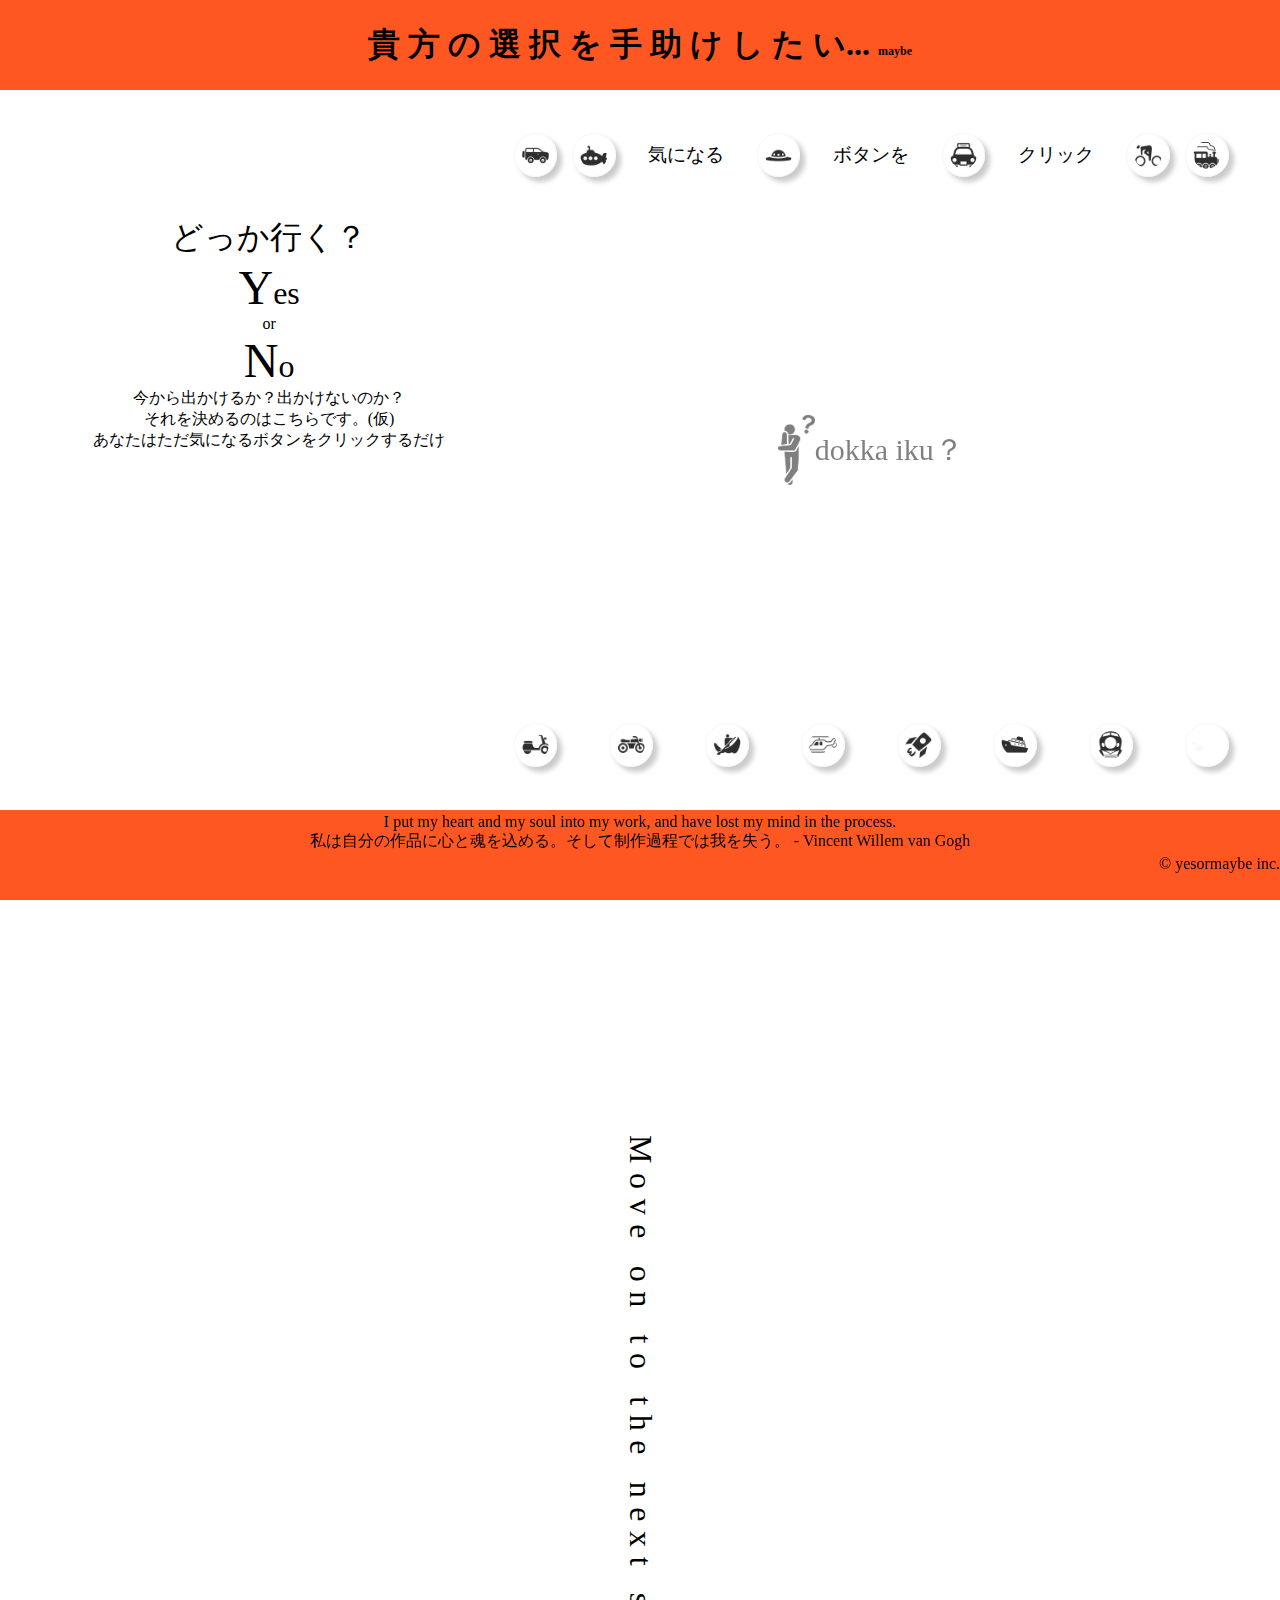
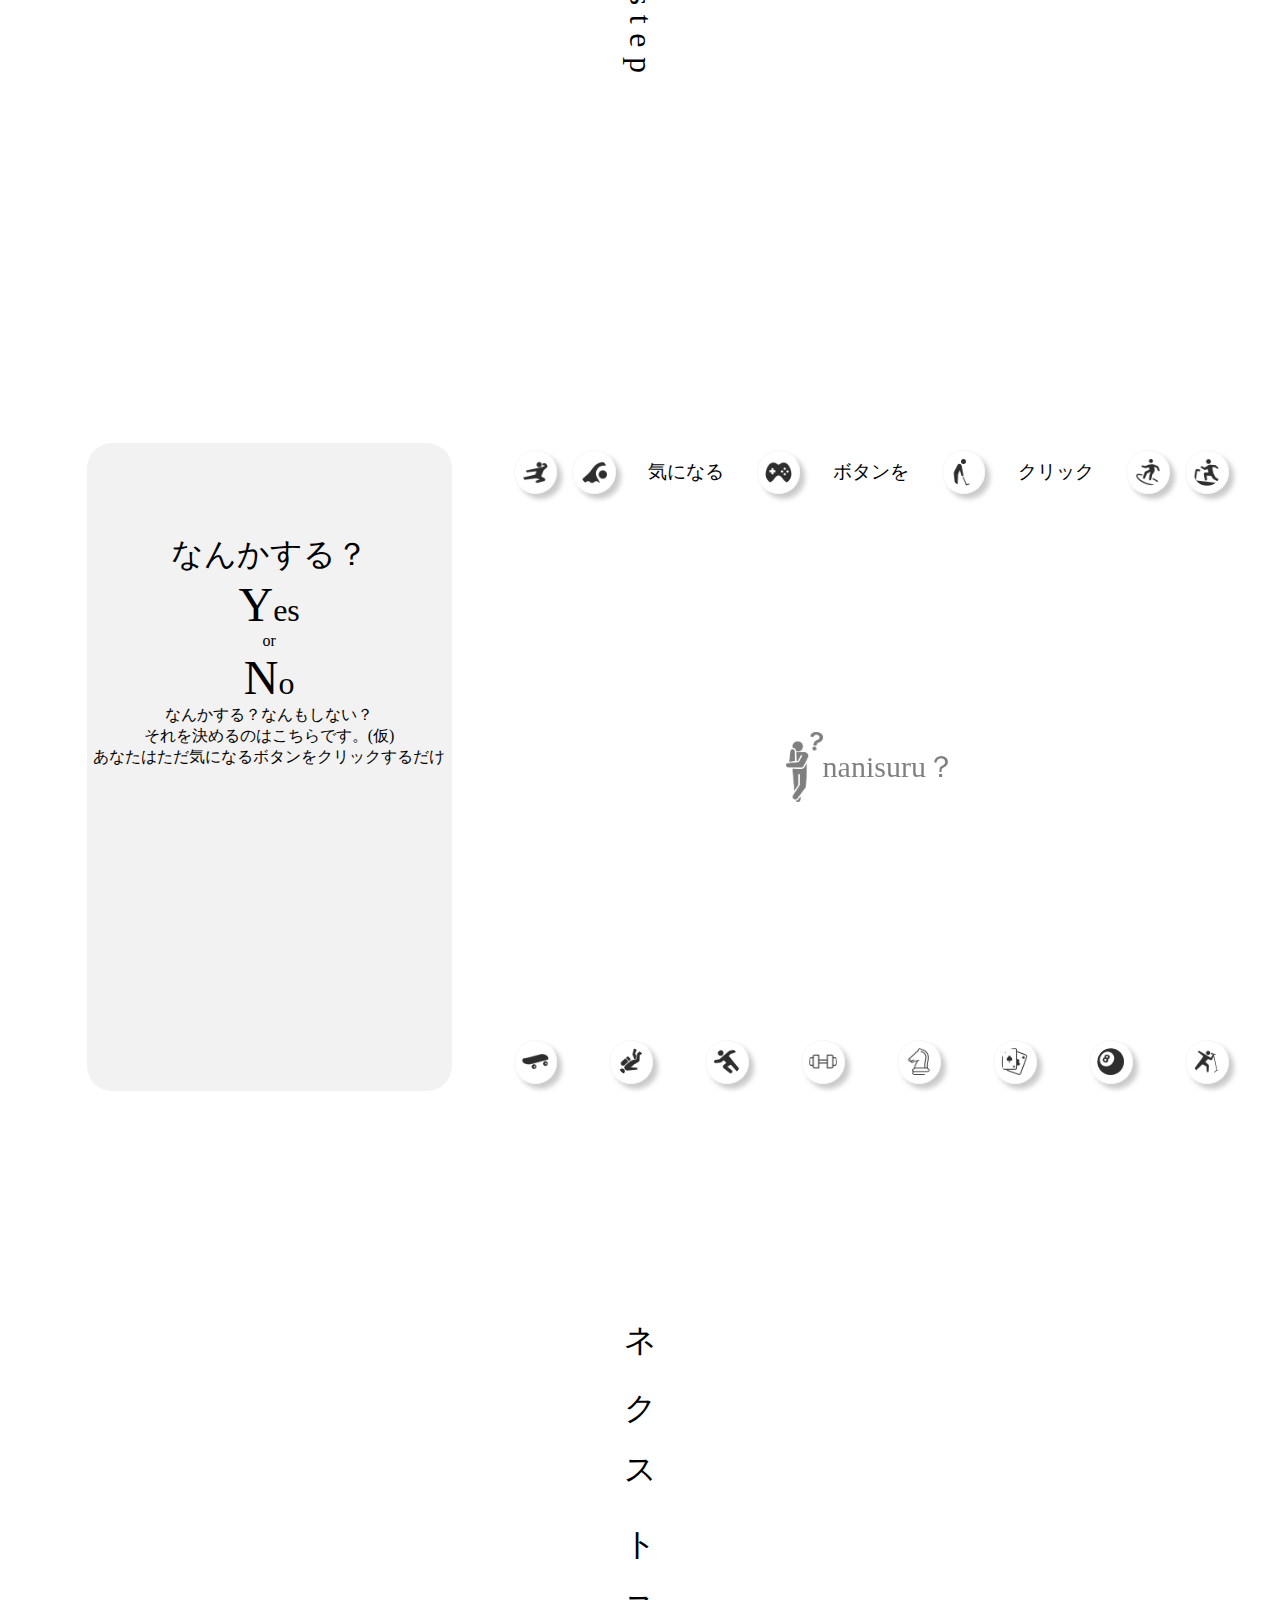
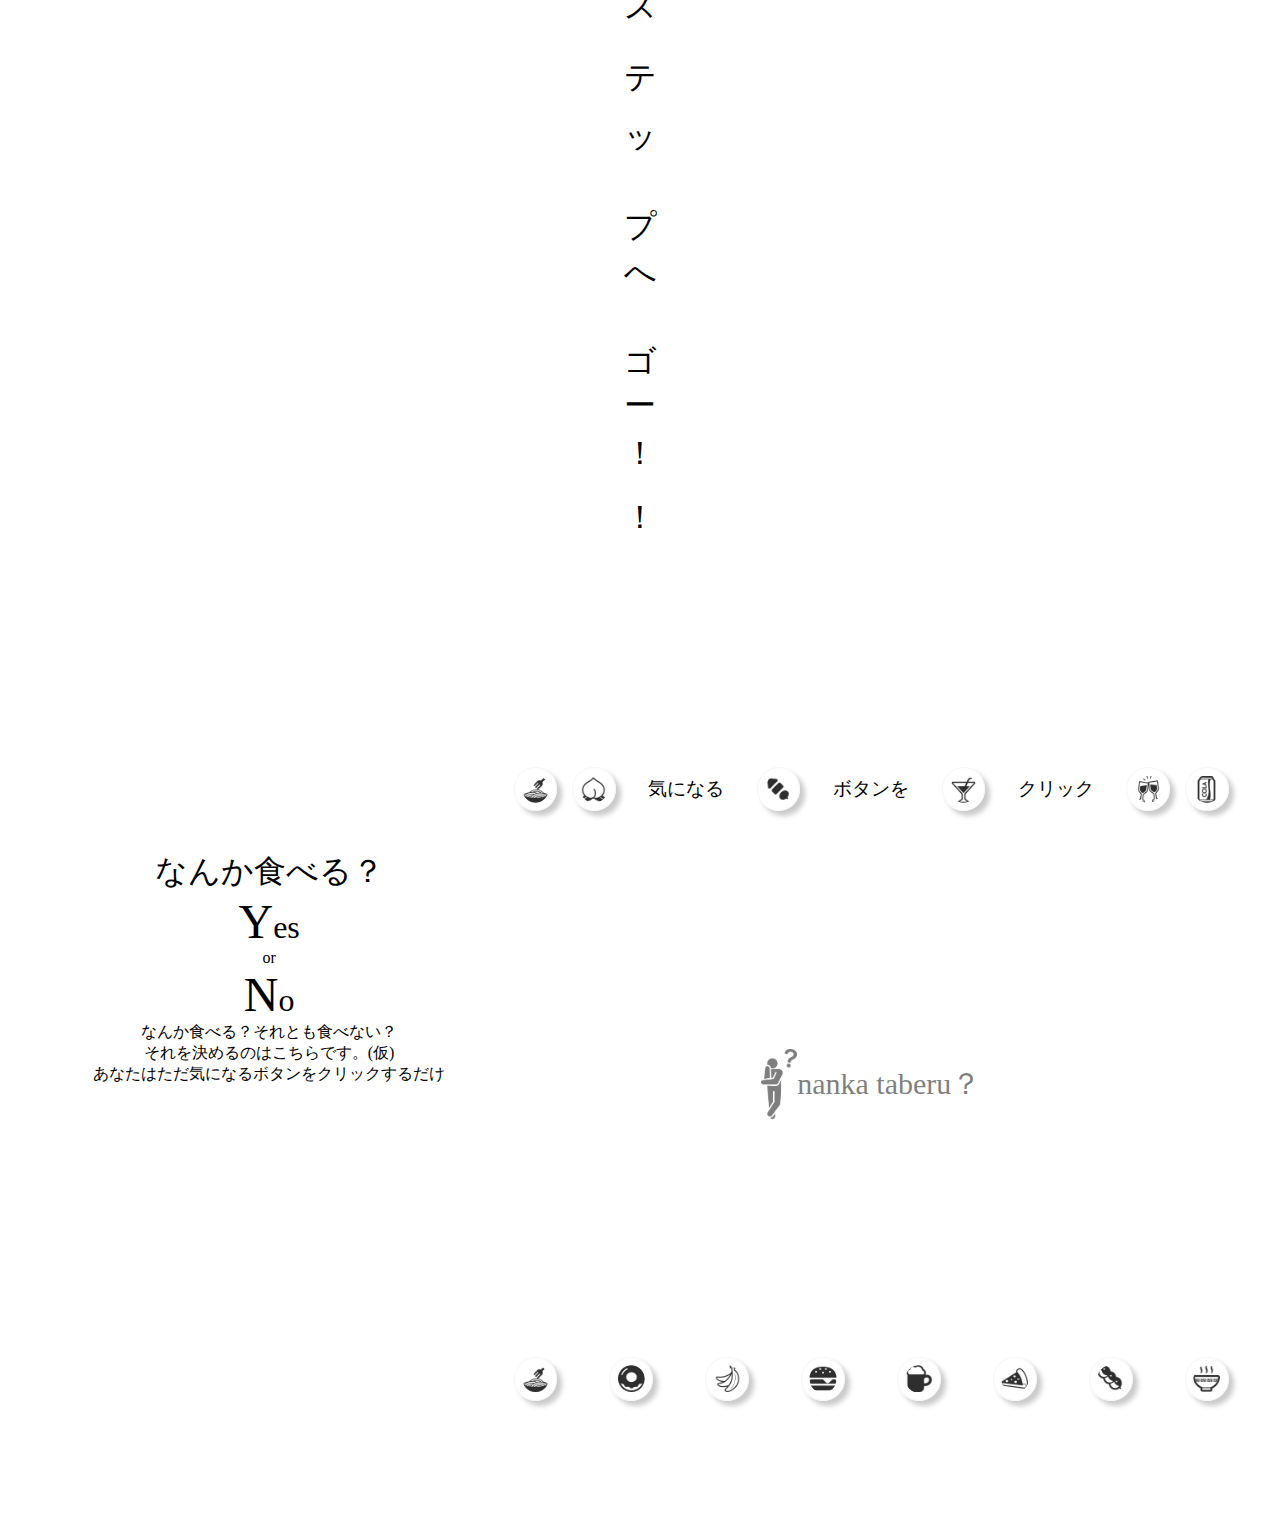
<file: index.html>
<!DOCTYPE html>
<html lang="en">

<head>
	<meta charset="UTF-8">
	<meta http-equiv="X-UA-Compatible" content="IE=edge">
	<meta name="viewport" content="width=device-width, initial-scale=1.0">
	<link rel="stylesheet" href="./assets/css/reset.css">
	<link rel="stylesheet" href="./assets/css/style.css">
	<title>Document</title>

</head>

<body>
	<header>
		<h1>貴 方 の 選 択 を 手 助 け し た い... <span>maybe</span></h1>
		<!-- maybeをボタンにしようと思っていたけど模索中。 -->
	</header>

	<main>
		<a href="./"></a>
		<!-- 出力テスト -->
		<!-- <div class="image"></div> -->

		<!-- <img src="https://placehold.jp/150x150.png" alt=""> -->
		<!-- <img src="https://yesno.wtf/assets/maybe/3-3b062a434fc4a0c283dec220a6a16a9d.gif" alt=""> -->
		<section>
			<!-- なんかする？ -->
			<!-- <div class="section_wrap"> -->
			<div class="main_left">
				<h2>どっか行く？</h2>
				<div><span>Y</span>es</div>
				<span>or</span>
				<div><span>N</span>o</div>
				<p>今から出かけるか？出かけないのか？ <br>
					それを決めるのはこちらです。(仮)<br>
					あなたはただ気になるボタンをクリックするだけ
				</p>
			</div>
			<!-- <div class="main_right">
				<img src="" alt="ゆるいキャラクター">
			</div> -->
			<div class="main_center">
				<div class="btn-s1">
					<img src="./dokoiku/doko_1.png" alt="">
					<img src="./dokoiku/doko_14.png" alt="">
					<span>気になる</span>
					<img src="./dokoiku/doko_2.png" alt="">
					<span>ボタンを</span>
					<img src="./dokoiku/doko_3.png" alt="">
					<span>クリック</span>
					<img src="./dokoiku/doko_4.png" alt="">
					<img src="./dokoiku/doko_13.png" alt="">
				</div>
				<!-- イエスORノーがでるゾーン -->
				<div class="yesorno_s1">
					<div class="yesorno-a-s1"></div>
						<img class="btn q" src="./nanisuru2/nanisuru.png" alt="">
						<h2 class="btn-text"> dokka iku？</h2>
					<!-- yesがでたら -->
					<div class="yes">
						<p>ほな <br>
							<span class="place">首里城</span>いこか
						</p>
						<a href="https://oki-park.jp/shurijo/"><img src="./dokoiku/doko_syurijou.png" alt="place image"></a>
					</div>

					<!-- noがでたら -->
					<div class="no">
						<p>Oh...No... <br>
						Next Stepへ</p>
						<a href="#s2">GO</a>
					</div>

					<!-- maybe -->
					<div class="maybe">
						<p>めめめ<br>
						maybe?!!!!</p>
						<a href="./page_maybe/maybe.html">GO!!</a>
					</div>
				</div>
				<div class="btn-s1">
					<img src="./dokoiku/doko_5.png" alt="">
					<img src="./dokoiku/doko_6.png" alt="">
					<img src="./dokoiku/doko_7.png" alt="">
					<img src="./dokoiku/doko_8.png" alt="">
					<img src="./dokoiku/doko_9.png" alt="">
					<img src="./dokoiku/doko_10.png" alt="">
					<img src="./dokoiku/doko_11.png" alt="">
					<a id="btn_maybe" href="./page_maybe/maybe.html">
						<img src="./dokoiku/doko_12.png" alt="">
					</a>
				</div>

			</div>

			<!-- </div> -->
		</section>
<div class="warp">
	<span>Move on to the next step</span>
</div>
		<!-- なんかする？ -->
	
		<section id="s2">
			<!-- <div class="section_wrap"> -->
			<div class="main_left">
				<h2>なんかする？</h2>
				<div><span>Y</span>es</div>
				<span>or</span>
				<div><span>N</span>o</div>
				<p>なんかする？なんもしない？ <br>
					それを決めるのはこちらです。(仮)<br>
					あなたはただ気になるボタンをクリックするだけ
				</p>
			</div>
			<!-- <div class="main_right">
				<img src="" alt="ゆるいキャラクター">
			</div> -->
			<div class="main_center">
				<div class="btn-s2">
					<img src="./nanisuru2/suru_1.png" alt="">
					<img src="./nanisuru2/suru_14.png" alt="">
					<span>気になる</span>
					<img src="./nanisuru2/suru_2.png" alt="">
					<span>ボタンを</span>
					<img src="./nanisuru2/suru_3.png" alt="">
					<span>クリック</span>
					<img src="./nanisuru2/suru_4.png" alt="">
					<img src="./nanisuru2/suru_13.png" alt="">
				</div>
				<!-- イエスORノーがでるゾーン -->
				<div class="yesorno_s2">
					<div class="yesorno-a-s2"></div>
						<img class="btn q" src="./nanisuru2/nanisuru.png" alt="">
						<h2 class="btn-text"> nanisuru？</h2>
					<!-- yesがでたら -->
					<div class="yes">
						<p>ほな <br>
							<span class="place">スキューバ</span>しよか
						</p>
						<a href="https://www.jalan.net/activity/470000/g2_X6/?&vos=evjacpg0001&pog=mt_e_kw_aud-355522474725:kwd-7221034670_cr_593768442707_dv_c_sl__gp_107190831551_cm_10437734547_ac_1697810361&gclid=Cj0KCQiAo-yfBhD_ARIsANr56g6b3_r9AGdn_mLFvyF-sibn2vP_i50pMCXWTiQXC0rWTSBTY-5jFn4aAgrFEALw_wcB&gclsrc=aw.ds"><img src="./nanisuru2/suru_moguru.png" alt="place image"></a>
					</div>

					<!-- noがでたら -->
					<div class="no">
						<p>Oh...No... <br>
						Next Stepへ</p>
						<a href="#s3">GO</a>
						
					</div>
				</div>
				<div class="btn-s2">
					<img src="./nanisuru2/suru_5.png" alt="">
					<img src="./nanisuru2/suru_6.png" alt="">
					<img src="./nanisuru2/suru_7.png" alt="">
					<img src="./nanisuru2/suru_8.png" alt="">
					<img src="./nanisuru2/suru_9.png" alt="">
					<img src="./nanisuru2/suru_10.png" alt="">
					<img src="./nanisuru2/suru_11.png" alt="">
					<img src="./nanisuru2/suru_12.png" alt="">
				</div>

			</div>

			<!-- </div> -->
		</section>
		<div class="warp ">
			<span class="warp_s2">ネクストステップへゴー！！</span>
		</div>
		<!--なんか食べる？ -->
		<section id="s3">
			<!-- <div class="section_wrap"> -->
			<div class="main_left">
				<h2>なんか食べる？</h2>
				<div><span>Y</span>es</div>
				<span>or</span>
				<div><span>N</span>o</div>
				<p>なんか食べる？それとも食べない？ <br>
					それを決めるのはこちらです。(仮)<br>
					あなたはただ気になるボタンをクリックするだけ
				</p>
			</div>
			<!-- <div class="main_right">
				<img src="" alt="ゆるいキャラクター">
			</div> -->
			<div class="main_center">
				<div class="btn-s3">
					<img src="./nanitabe/tabe_5.png" alt="">
					<img src="./nanitabe/tabe_14.png" alt="">
					<span>気になる</span>
					<img src="./nanitabe/tabe_2.png" alt="">
					<span>ボタンを</span>
					<img src="./nanitabe/tabe_3.png" alt="">
					<span>クリック</span>
					<img src="./nanitabe/tabe_4.png" alt="">
					<img src="./nanitabe/tabe_13.png" alt="">
				</div>
				<!-- イエスORノーがでるゾーン -->
				<div class="yesorno_s3">
					<div class="yesorno-a-s3"></div>
						<img class="btn q" src="./nanisuru2/nanisuru.png" alt="">
						<h2 class="btn-text"> nanka taberu？</h2>
					<!-- yesがでたら -->
					<div class="yes">
						<p>ほいじゃ <br>
							<span class="place">イラブチャー</span>たべりん
						</p>
						<a href="https://www.jalan.net/gourmet/gmn_0000000437/"><img src="./nanitabe/tabe_irabu.png" alt="image"></a>
					</div>

					<!-- noがでたら -->
					<div class="no">
						<p>Oh...No... <br>
						ほなもう寝よか</p>
						<img class="neru" src="./nanitabe/honaneyoka.png" alt="">
					</div>
				</div>
				<div class="btn-s3">
					<img src="./nanitabe/tabe_5.png" alt="">
					<img src="./nanitabe/tabe_6.png" alt="">
					<img src="./nanitabe/tabe_7.png" alt="">
					<img src="./nanitabe/tabe_8.png" alt="">
					<img src="./nanitabe/tabe_9.png" alt="">
					<img src="./nanitabe/tabe_10.png" alt="">
					<img src="./nanitabe/tabe_11.png" alt="">
					<img src="./nanitabe/tabe_12.png" alt="">
				</div>

			</div>

			<!-- </div> -->
		</section>
	</main>

	<footer>
		<div class="fin">
			<p1>I put my heart and my soul into my work,<span>
				and have lost my mind in the process. 
			</span></p1>
			<p>私は自分の作品に心と魂を込める。そして制作過程では我を失う。    - Vincent Willem van Gogh</p1>
		</div>
		<div class="fin_btm">
			&copy; yesormaybe inc.
		</div>
	</footer>


	<script src="https://code.jquery.com/jquery-3.6.3.min.js"
		integrity="sha256-pvPw+upLPUjgMXY0G+8O0xUf+/Im1MZjXxxgOcBQBXU=" crossorigin="anonymous"></script>
	<script src="./script.js"></script>
</body>

</html>
</file>
<file: assets/css/style.css>
* {
  box-sizing: border-box;
}

.image {
  border: 1px solid black;
  width: 10px;
  height: 10px;
}

header {
  height: 10vh;
  width: 100%;
  background-color: #FF5722;
  position: fixed;
  top: 0;
  left: 0;
  display: flex;
}
header h1 {
  font-size: 2rem;
  font-weight: bold;
  text-align: center;
  margin: auto;
}
header h1 span {
  font-size: 12px;
}

@media screen and (max-width: 767px) {
  header {
    position: unset;
  }
  header h1 {
    font-size: 1.5rem;
  }
}
footer {
  padding-top: 3px;
  height: 10vh;
  width: 100%;
  background-color: #FF5722;
  position: fixed;
  bottom: 0;
  left: 0;
  display: flex;
  flex-direction: column;
  gap: 3px;
}
footer .fin {
  font-size: 1rem;
  display: flex;
  flex-direction: column;
  justify-content: center;
  text-align: center;
}
footer .fin_btm {
  display: flex;
  justify-content: right;
}

@media screen and (max-width: 767px) {
  footer {
    position: unset;
    height: auto;
    margin-top: 15px;
  }
  footer .fin, footer .fin_btm {
    font-size: 0.8rem;
  }
}
main .warp {
  display: flex;
  justify-content: center;
  width: 100%;
  height: 113vh;
  margin: 0 auto;
  text-align: center;
}
main .warp span {
  display: block;
  writing-mode: vertical-rl;
  letter-spacing: 0.3em;
  font-size: 2em;
}
main .warp .warp_s2 {
  letter-spacing: 1em;
}
main .yesorno_s1,
main .yesorno_s2,
main .yesorno_s3 {
  background-repeat: no-repeat;
  background-size: cover;
  background-position: center;
  border-radius: 25px;
  width: 100%;
  height: 100%;
  display: flex;
  justify-content: center;
  align-items: center;
  margin-right: 10%;
  font-size: 300px;
  color: black;
  opacity: 0.5;
  margin: 0 auto;
  text-align: center;
}
main .yesorno_s1 h2,
main .yesorno_s2 h2,
main .yesorno_s3 h2 {
  color: black;
  font-size: 0.2em;
  opacity: 1;
}
main .yesorno_s1 .btn.q,
main .yesorno_s2 .btn.q,
main .yesorno_s3 .btn.q {
  width: 5%;
  cursor: pointer;
  border-radius: 0;
}
main .yesorno_s1 .btn-text,
main .yesorno_s2 .btn-text,
main .yesorno_s3 .btn-text {
  font-size: 30px;
}
main .yesorno_s1 .yes,
main .yesorno_s2 .yes,
main .yesorno_s3 .yes {
  display: none;
}
main .yesorno_s1 .yes.on,
main .yesorno_s2 .yes.on,
main .yesorno_s3 .yes.on {
  display: flex;
  justify-content: center;
  align-items: center;
  gap: 5%;
  color: black;
  font-size: 1.5rem;
  opacity: 1;
  text-align: center;
  margin: 0 auto;
  width: 100%;
  height: 100%;
  background-color: rgb(246, 246, 246);
}
main .yesorno_s1 .yes.on a,
main .yesorno_s2 .yes.on a,
main .yesorno_s3 .yes.on a {
  width: 50%;
  height: 50%;
  cursor: pointer;
}
main .yesorno_s1 .yes.on a img,
main .yesorno_s2 .yes.on a img,
main .yesorno_s3 .yes.on a img {
  width: auto;
  height: 100%;
}
main .yesorno_s1 .no,
main .yesorno_s2 .no,
main .yesorno_s3 .no {
  display: none;
}
main .yesorno_s1 .no.on,
main .yesorno_s2 .no.on,
main .yesorno_s3 .no.on {
  display: flex;
  flex-direction: column;
  align-items: center;
  justify-content: center;
  font-size: 1.5rem;
  color: black;
  background-color: rgba(246, 246, 246, 0.8);
  width: 100%;
  height: 100%;
}
main .yesorno_s1 .no.on .neru,
main .yesorno_s2 .no.on .neru,
main .yesorno_s3 .no.on .neru {
  width: auto;
  height: 50%;
}
main .yesorno_s1 .no.on a,
main .yesorno_s2 .no.on a,
main .yesorno_s3 .no.on a {
  display: block;
  margin: 10px;
  background-color: #FFC107;
  padding: 10px 15px;
  border-radius: 25%;
  width: 100px;
  box-shadow: 5px 8px;
  cursor: pointer;
}
main .yesorno_s1 .maybe,
main .yesorno_s2 .maybe,
main .yesorno_s3 .maybe {
  display: none;
}
main .yesorno_s1 .maybe.on,
main .yesorno_s2 .maybe.on,
main .yesorno_s3 .maybe.on {
  display: flex;
  flex-direction: column;
  align-items: center;
  justify-content: center;
  font-size: 1.5rem;
  color: black;
  background-color: rgba(246, 246, 246, 0.8);
  width: 100%;
  height: 100%;
}
main .yesorno_s1 .maybe.on a,
main .yesorno_s2 .maybe.on a,
main .yesorno_s3 .maybe.on a {
  display: block;
  margin: 10px;
  background-color: #FFC107;
  padding: 10px 15px;
  border-radius: 25%;
  width: 100px;
  box-shadow: 5px 8px;
  cursor: pointer;
}
main section {
  width: 95%;
  height: 100vh;
  margin: 0 auto;
  padding: 10vh 0;
  display: flex;
  align-items: center;
  justify-content: center;
}
main section .main_center {
  width: 60%;
  height: 90%;
  display: flex;
  flex-direction: column;
  margin-right: 1%;
}
main section .main_center .btn-s1,
main section .main_center .btn-s2,
main section .main_center .btn-s3 {
  display: flex;
  justify-content: space-between;
  width: 100%;
}
main section .main_center .btn-s1 img, main section .main_center .btn-s1 #btn_maybe,
main section .main_center .btn-s2 img,
main section .main_center .btn-s2 #btn_maybe,
main section .main_center .btn-s3 img,
main section .main_center .btn-s3 #btn_maybe {
  width: 6%;
  height: auto;
  cursor: pointer;
  padding: 1%;
  margin: 1%;
  border: 1px solid rgb(246, 246, 246);
  border-radius: 50%;
  box-shadow: 5px 5px 5px rgb(203, 203, 203);
}
main section .main_center .btn-s1 span,
main section .main_center .btn-s2 span,
main section .main_center .btn-s3 span {
  display: flex;
  width: 20%;
  height: 100%;
  align-items: center;
  justify-content: center;
  font-size: 1.2em;
}
main section .main_left {
  margin: 0 auto;
  text-align: center;
  width: 30%;
  height: 90%;
  padding: 10vh 0;
}
main section .main_left h2 {
  font-size: 2em;
}
main section .main_left div {
  font-size: 2em;
}
main section .main_left div span {
  font-size: 1.5em;
}
main #s2 .main_left {
  background-color: #f3f2f2;
  border-radius: 25px;
  padding: auto 10px;
}

@media screen and (max-width: 767px) {
  main section {
    width: 100%;
    padding: 0;
    display: block;
    height: auto;
  }
  main section .main_left {
    width: 100%;
    height: auto;
    padding: 10vh 0;
  }
  main section .main_center {
    height: 50vh;
    width: 100%;
  }
  main .warp {
    height: 90vh;
  }
}
.maybe {
  width: 100vw;
  height: 100vh;
  color: rgb(217, 195, 87);
  z-index: 10;
}
.maybe .mtext {
  position: absolute;
  white-space: nowrap;
  top: 40%;
  left: 50%;
  transform: translate(-50%, -50%);
  margin: auto 0;
  text-align: center;
  margin: 0 auto;
}
.maybe .mtext h1 {
  animation: flowing-anim 5s 1;
  overflow: hidden;
  font-size: 4rem;
  font-weight: bold;
  -webkit-text-stroke: 1px white;
}
@keyframes flowing-anim {
  0% {
    width: 0%;
  }
  100% {
    width: 100%;
  }
}
.maybe .subtext {
  position: absolute;
  white-space: nowrap;
  bottom: 18%;
  left: 50%;
  transform: translate(-50%, -50%);
  margin: auto 0;
  text-align: center;
  margin: 0 auto;
}
.maybe .subtext .sub_flow {
  width: 0;
  overflow: hidden;
  font-size: 1.5rem;
  animation: flowing-anim 5s forwards 1;
  animation-delay: 3s;
}
.maybe .subtext .sub_flow:nth-child(2) {
  overflow: hidden;
  animation-delay: 6s;
}
.maybe .footer {
  position: absolute;
  bottom: -50px;
  right: 50px;
  font-size: 1.2rem;
  animation: bound-anim 1s infinite;
  animation-delay: 10s;
  animation-fill-mode: forwards;
}
@keyframes bound-anim {
  0%, 100% {
    bottom: 15%;
  }
  30%, 60% {
    bottom: 10%;
  }
}/*# sourceMappingURL=style.css.map */
</file>
